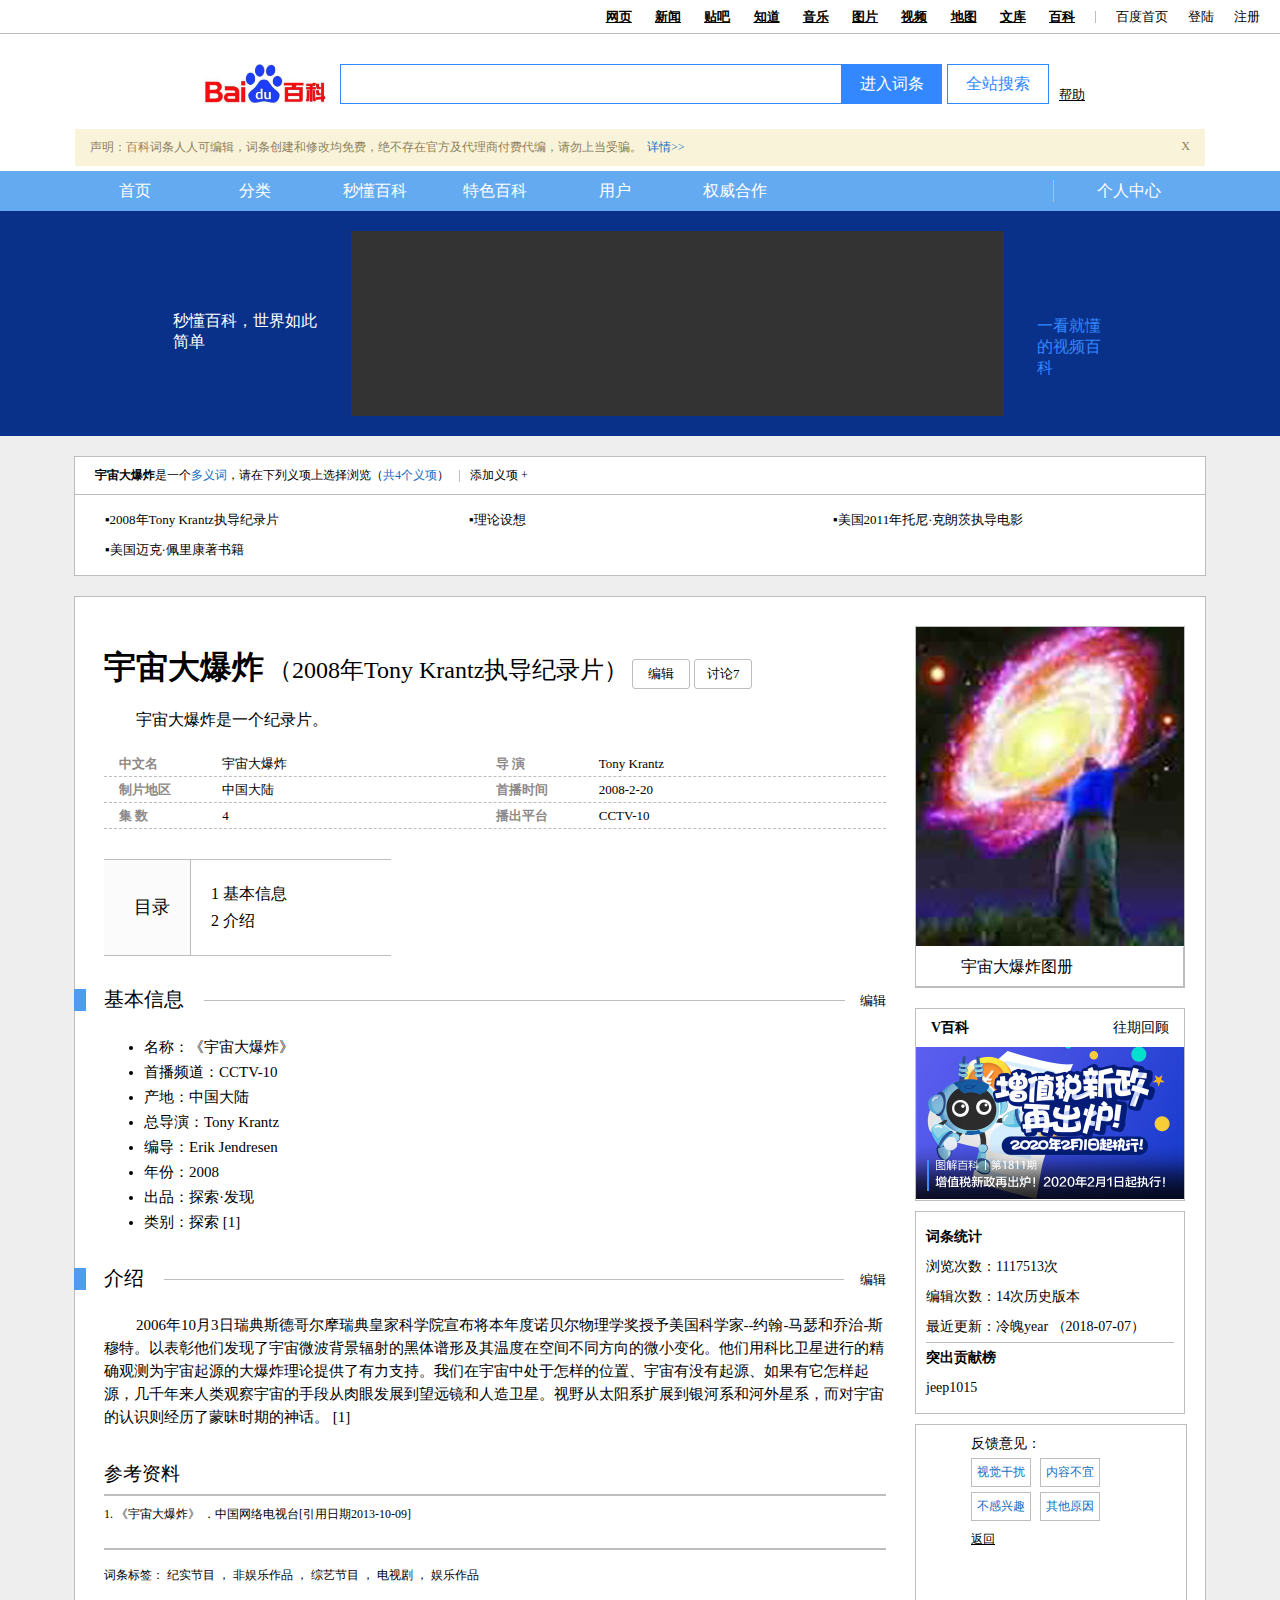
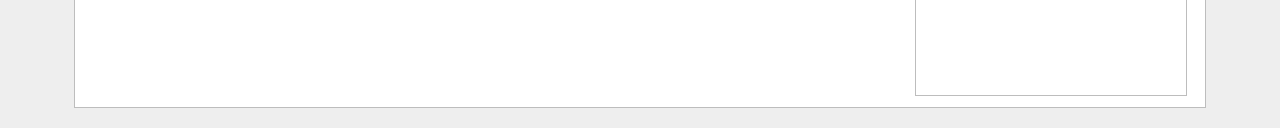
<file: index.html>
<!DOCTYPE html>
<html>
<head>
    <title>Title of the document</title>
</head>
<link rel="stylesheet" type="text/css" href="css/index.css"/>
<body>
<div class="top-font-size" style="width: 100%; height: 33px; line-height: 33px; border-bottom: #bdbdbd solid 1px">
    <div style="float: right;">
        <div style="display: inline-flex">
            <div class="mr-md">
                <u class="ml-md">网页</u>
                <u class="ml-md">新闻</u>
                <u class="ml-md">贴吧</u>
                <u class="ml-md">知道</u>
                <u class="ml-md">音乐</u>
                <u class="ml-md">图片</u>
                <u class="ml-md">视频</u>
                <u class="ml-md">地图</u>
                <u class="ml-md">文库</u>
                <u class="ml-md">百科</u>
            </div>
            <div class="separator"></div>
            <div class="ml-md" style="font-weight: initial">
                <ul class="mr-md" style="float: left">百度首页</ul>
                <ul class="mr-md" style="float: left">登陆</ul>
                <ul class="mr-md" style="float: left">注册</ul>
            </div>
        </div>
    </div>
</div>

<div style="height: 137px">
    <div class="top-level-two">
        <div class="top-level-two-img"></div>
        <input type="text">
        <div class="top-level-two-div top-level-two-btn1">
            进入词条
        </div>
        <div class="top-level-two-div top-level-two-btn2  ml-xs">
            全站搜索
        </div>
        <u style="font-size: 13px" class="ml-sm font-underline pointer">帮助</u>
    </div>
    <div class="top-level-two-hint">
        声明：百科词条人人可编辑，词条创建和修改均免费，绝不存在官方及代理商付费代编，请勿上当受骗。<a href="" class="ml-xs">详情>></a> <a style="float: right">X</a>
    </div>
</div>
<div style="height: 265px; background-color: #0A318A">
    <div class="tt-drop">
        <div class="drop">
            <div style="margin: auto; width: 1130px;">
                <ul style="display: inline-flex;">
                    <li class="drop-down">
                        <ul class="drop-down-content">
                            <li class="drop-down-column"><a href="#">首页</a></li>
                            <li class="drop-down-d"><a href="#">历史上的今天</a></li>
                            <li class="drop-down-d"><a href="#">百科冷知识</a></li>
                            <li class="drop-down-d"><a href="#">图解百科</a></li>
                        </ul>
                    </li>
                    <li class="drop-down">
                        <ul class="drop-down-content">
                            <li class="drop-down-column"><a href="#">分类</a></li>
                            <li class="drop-down-d"><a href="#">懂啦</a></li>
                            <li class="drop-down-d"><a href="#">秒懂星课堂</a></li>
                            <li class="drop-down-d"><a href="#">秒懂大师说</a></li>
                            <li class="drop-down-d"><a href="#">秒懂看瓦特</a></li>
                            <li class="drop-down-d"><a href="#">秒懂五千年</a></li>
                            <li class="drop-down-d"><a href="#">秒懂全视</a></li>
                        </ul>
                    </li>
                    <li class="drop-down">
                        <ul class="drop-down-content">
                            <li class="drop-down-column"><a href="#">秒懂百科</a></li>
                            <li class="drop-down-d"><a href="#">懂啦</a></li>
                            <li class="drop-down-d"><a href="#">秒懂星课堂</a></li>
                            <li class="drop-down-d"><a href="#">秒懂大师说</a></li>
                            <li class="drop-down-d"><a href="#">秒懂看瓦特</a></li>
                            <li class="drop-down-d"><a href="#">秒懂五千年</a></li>
                            <li class="drop-down-d"><a href="#">秒懂全视</a></li>

                        </ul>
                    </li>
                    <li class="drop-down">
                        <ul class="drop-down-content">
                            <li class="drop-down-column"><a href="#">特色百科</a></li>
                            <li class="drop-down-d"><a href="#">数字博物馆</a></li>
                            <li class="drop-down-d"><a href="#">非遗百科</a></li>
                            <li class="drop-down-d"><a href="#">百度数说</a></li>
                            <li class="drop-down-d"><a href="#">城市百科</a></li>
                            <li class="drop-down-d"><a href="#">恐龙百科</a></li>
                            <li class="drop-down-d"><a href="#">多肉百科</a></li>
                        </ul>
                    </li>
                    <li class="drop-down">
                        <ul class="drop-down-content">
                            <li class="drop-down-column"><a href="#">用户</a></li>
                            <li class="drop-down-d"><a href="#">蝌蚪团</a></li>
                            <li class="drop-down-d"><a href="#">燃梦计划</a></li>
                            <li class="drop-down-d"><a href="#">百科任务</a></li>
                            <li class="drop-down-d"><a href="#">百科商城</a></li>
                        </ul>
                    </li>
                    <li class="drop-down">
                        <ul class="drop-down-content">
                            <li class="drop-down-column"><a href="#">权威合作</a></li>
                            <li class="drop-down-d"><a href="#">合作模式</a></li>
                            <li class="drop-down-d"><a href="#">常见问题</a></li>
                            <li class="drop-down-d"><a href="#">联系方式</a></li>
                        </ul>
                    </li>
                    <li>
                        <ul class="drop-down-content">
                            <li class="drop-down-column">
                                <div class="separator"
                                     style="float: left; margin-left: 258px; margin-top: 9px; height: 22px;"></div>
                            </li>
                        </ul>
                    </li>
                    <li>
                        <ul class="drop-down-content">
                            <li class="drop-down-column">
                                <div class="drop-down-column"
                                     style="float: right; width: 150px; text-align: center; line-height: 40px">个人中心
                                </div>
                            </li>
                        </ul>
                    </li>
                </ul>
            </div>
        </div>
        <!--背景-->
        <div class="drop-down-background"></div>
    </div>
    <div class="tt-content">
        <div style="height: 55px ;width: 145px; float: left; color: white; margin-top: 100px;">秒懂百科，世界如此简单</div>
        <div style="height: 185px; width: 653px; background-color: #333333; margin-left: 33px; float: left"></div>
        <div style="height: 90px; width: 70px; margin-left: 33px; float: left;margin-top: 105px; color: #38f">
            一看就懂的视频百科
        </div>
    </div>
</div>

<div style="background-color: #eee; float: left; width: 100%;">
    <div class="content-div">
        <div class="content-div-top py-sm pl-md" style="border-bottom: #bdbdbd solid 1px">
            <div style="float: left;"><b>宇宙大爆炸</b>是一个<a href="">多义词</a>，请在下列义项上选择浏览（<a href="">共4个义项</a>）</div>
            <div style="float: left; margin-top: 3px" class="separator ml-sm mr-sm"></div>
            <div>添加义项 +</div>
        </div>
        <div class="content-div-top-2 py-sm mx-md" >
            <div class="ml-sm mr-sm">▪2008年Tony Krantz执导纪录片</div>
            <div class="ml-sm mr-sm">▪理论设想</div>
            <div class="ml-sm mr-sm">▪美国2011年托尼·克朗茨执导电影</div>
            <div class="ml-sm mr-sm">▪美国迈克·佩里康著书籍</div>
        </div>
    </div>
    <div class="content-div" style="height: 1110px;">
        <div style="width: 782px; float: left; padding: 29px;" class="mt-md">
            <h1 style="display: initial">宇宙大爆炸</h1>
            <h2 style="display: initial; font-weight: initial">（2008年Tony Krantz执导纪录片）</h2>
            <div class="content-title-button">编辑</div>
            <div class="content-title-button">讨论7</div>
            <div style="text-indent: 2rem" class="mt-md">宇宙大爆炸是一个纪录片。</div>
            <div class="content-basic mt-md">
                <div>
                    <div class="content-basic-title">中文名</div>
                    <div class="content-basic-value">宇宙大爆炸</div>
                    <div class="content-basic-title">导 演</div>
                    <div class="content-basic-value">Tony Krantz</div>
                </div>
                <div>
                    <div class="content-basic-title">制片地区</div>
                    <div class="content-basic-value">中国大陆</div>
                    <div class="content-basic-title">首播时间</div>
                    <div class="content-basic-value">2008-2-20</div>
                </div>
                <div>
                    <div class="content-basic-title">集 数</div>
                    <div class="content-basic-value">4</div>
                    <div class="content-basic-title">播出平台</div>
                    <div class="content-basic-value">CCTV-10</div>
                </div>
            </div>
            <div class="content-catalog">
                <div>目录</div>
                <div>
                    <div>1 基本信息</div>
                    <div>2 介绍</div>
                </div>
            </div>
            <div class="basic-top">
                <div>基本信息</div><div class="basic-top-x"></div><div>编辑</div>
                <div></div>
            </div>
            <div style="margin-left: 40px">
                <ul class="content-ul">
                    <li>名称：《宇宙大爆炸》</li>
                    <li>首播频道：CCTV-10</li>
                    <li>产地：中国大陆</li>
                    <li>总导演：Tony Krantz</li>
                    <li>编导：Erik Jendresen</li>
                    <li>年份：2008</li>
                    <li>出品：探索·发现</li>
                    <li>类别：探索 [1]</li>
                </ul>
            </div>
            <div class="basic-top">
                <div>介绍</div><div class="basic-top-x2"></div><div>编辑</div>
                <div></div>
            </div>
            <div class="content-body">
                2006年10月3日瑞典斯德哥尔摩瑞典皇家科学院宣布将本年度诺贝尔物理学奖授予美国科学家--约翰-马瑟和乔治-斯穆特。以表彰他们发现了宇宙微波背景辐射的黑体谱形及其温度在空间不同方向的微小变化。他们用科比卫星进行的精确观测为宇宙起源的大爆炸理论提供了有力支持。我们在宇宙中处于怎样的位置、宇宙有没有起源、如果有它怎样起源，几千年来人类观察宇宙的手段从肉眼发展到望远镜和人造卫星。视野从太阳系扩展到银河系和河外星系，而对宇宙的认识则经历了蒙昧时期的神话。
                [1]
            </div>
            <div class="content-body-bottom">
                参考资料
            </div>
            <div class="content-end-bottom">
                1. 《宇宙大爆炸》 <div style="display: inline-block">．中国网络电视台[引用日期2013-10-09]</div>
            </div>
            <div class="content-end-div">
                词条标签： 纪实节目 ， 非娱乐作品 ， 综艺节目 ， 电视剧 ， 娱乐作品
            </div>
        </div>
        <div style="width: 270px; margin-right: 20px;  padding-top: 29px; float: left">
            <div style="border: #bdbdbd solid 1px">
                <img src="./img/img1.jpg" />
                <div class="content-right-div-top">
                    <div>宇宙大爆炸图册</div>
                </div>
            </div>
            <div style="border: #bdbdbd solid 1px; height: 191px" class="mt-md">
                <div class="pa-sm pb-none mb-sm" style="font-size: 14px">
                    <div style="display: initial; font-weight: bold;" class="ml-xs">V百科</div>  <div class="mr-xs" style="display: initial; float: right">往期回顾</div>
                </div>
                <img src="./img/img2.jpg" />
            </div>

            <div style="border: #bdbdbd solid 1px; font-size: 14px" class="mt-sm pa-sm content-right-vbk">
                <div style="font-weight: bold">词条统计</div>
                <div>浏览次数：1117513次</div>
                <div>编辑次数：14次历史版本</div>
                <div style="border-bottom: #bdbdbd solid 1px">最近更新：冷魄year （2018-07-07）</div>
                <div style="font-weight: bold">突出贡献榜</div>
                <div>jeep1015</div>
            </div>
            <div style="border: #bdbdbd solid 1px; height: 250px; width: 250px; font-size: 14px" class="mt-sm pa-sm">
                <div style="margin: 0px 45px">
                    <div style="font-size: 14px;">反馈意见：</div>
                    <div class="content-right-div-button">
                        <div><a href="">视觉干扰</a></div> <div><a href="">内容不宜</a></div>
                        <div><a href="">不感兴趣</a></div> <div><a href="">其他原因</a></div>
                    </div>
                    <div class="mt-sm" style="font-size: 12px"><u>返回</u></div>
                </div>
            </div>
        </div>
    </div>
</div>

</body>

</html>
</file>
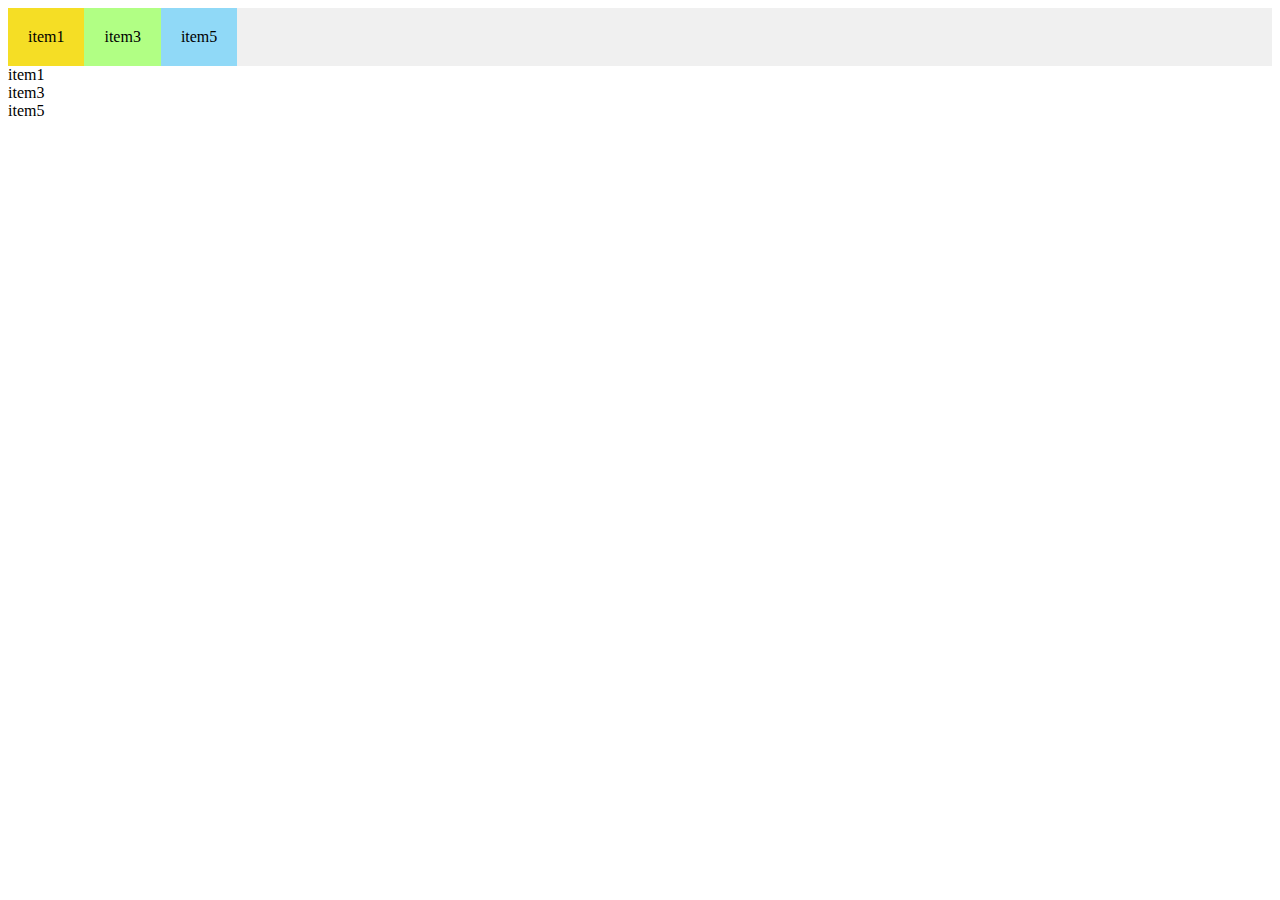
<file: layout.html>
<!DOCTYPE html>
<html lang="en">
<head>
    <meta charset="UTF-8">
    <title>弹性布局</title>
</head>
<body>
    <div>
        <div class="container">
            <div class="flex-item">item1</div>

            <div class="flex-item">item3</div>

            <div class="flex-item">item5</div>
        </div>
        <div>
            <div class="flex-item">item1</div>
            <div class="flex-item">item3</div>
            <div class="flex-item">item5</div>
        </div>
    </div>
</body>
</html>

<style type="text/css">
    .container {
        display: flex;
    }
    /*.container > div{*/
    /*    width: 200px;*/
    /*}*/
    /** 颜色 **/
    .container{
        background-color: #F0f0f0;
    }
    .container .flex-item{
        padding:20px;
        background-color: #B1FF84;
    }
    .container .flex-item:first-child{
        background-color: #F5DE25;
    }
    .container .flex-item:last-child{
        background-color: #90D9F7;
    }
</style>
</file>
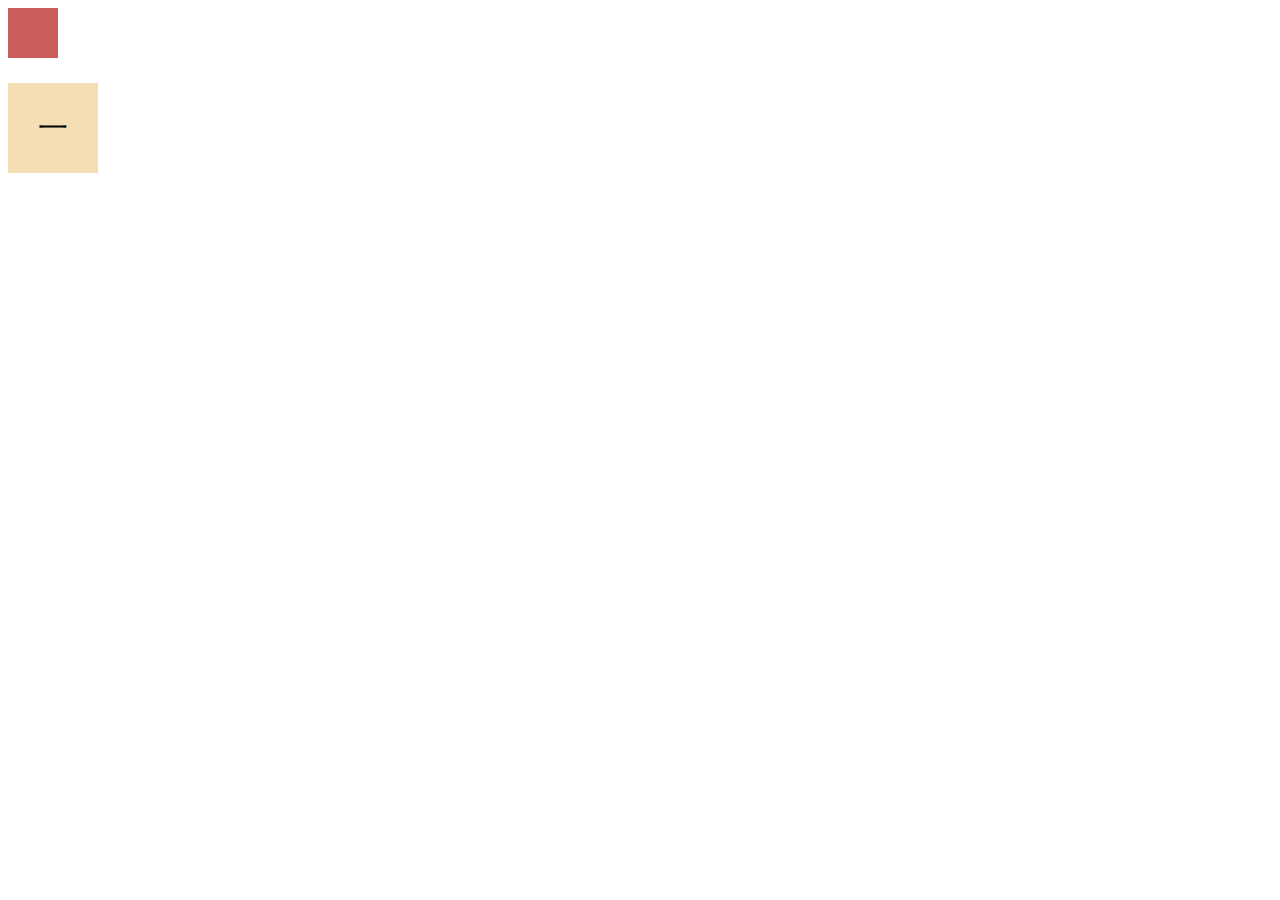
<file: transition.html>
<!DOCTYPE html>
<html lang="en">
<head>
    <meta charset="UTF-8">
    <title>css3转换</title>
</head>
<body>
<div id="item" class="item"></div>

<!--3D盒子-->
<div class="box">
    <div>一</div>
    <div>二</div>
    <div>三</div>
    <div>四</div>
    <div>五</div>
    <div>六</div>
</div>
</body>
</html>

<script>
    let sk = 0
    let dom = document.getElementById("item");
    dom.addEventListener("click",  (e) => {
        sk += 50
        console.log(dom)
        dom.setAttribute("style", "-webkit-transform:translateY(" + sk + "px)");
    })
</script>

<style type="text/css">
    .item{
        text-align: center;
        line-height: 50px;
        width: 50px;
        height: 50px;
        background-color: indianred;
    }
    /*.item:hover{*/
    /*    -webkit-transform: translateY(50px);*/
    /*}*/
    .box > div{
        height: 90px;
        width: 90px;
        text-align:center;
        position:absolute;
        font-size: 30px;
        line-height: 90px;
    }
    .box > div:nth-child(1) {
        -webkit-transform: translateZ(45px) rotateY(0deg);
        background-color: wheat;
        top: 25px;
    }
    .box > div:nth-child(2) {
        -webkit-transform: translateX(45px) rotateY(90deg);
        background-color: blueviolet;
        top: 25px;
    }
    .box > div:nth-child(3) {
        -webkit-transform: translateZ(-45px) rotateY(180deg);
        background-color: aquamarine;
        top: 25px;
    }
    .box > div:nth-child(4) {
        -webkit-transform: translateX(-45px) rotateY(270deg);
        background-color: cornflowerblue;
        top: 25px;
    }
    .box > div:nth-child(5) {
        -webkit-transform: translateY(-45px) rotateX(-90deg);
        background-color: cadetblue;
        top: 25px;
    }
    .box > div:nth-child(6) {
        -webkit-transform: translateY(45px) rotateX(90deg);
        top: 25px;
        background-color: darkgoldenrod;
    }




    .box{
        height: 90px;
        width: 90px;
        -webkit-transform-style: preserve-3d;   /** 3D盒子 */
        -webkit-transform: rotateX(0deg);
        transition: 5s;
    }
    .box:hover{
        -webkit-transform: rotateY(360deg) rotateX(360deg);
    }
</style>
</file>
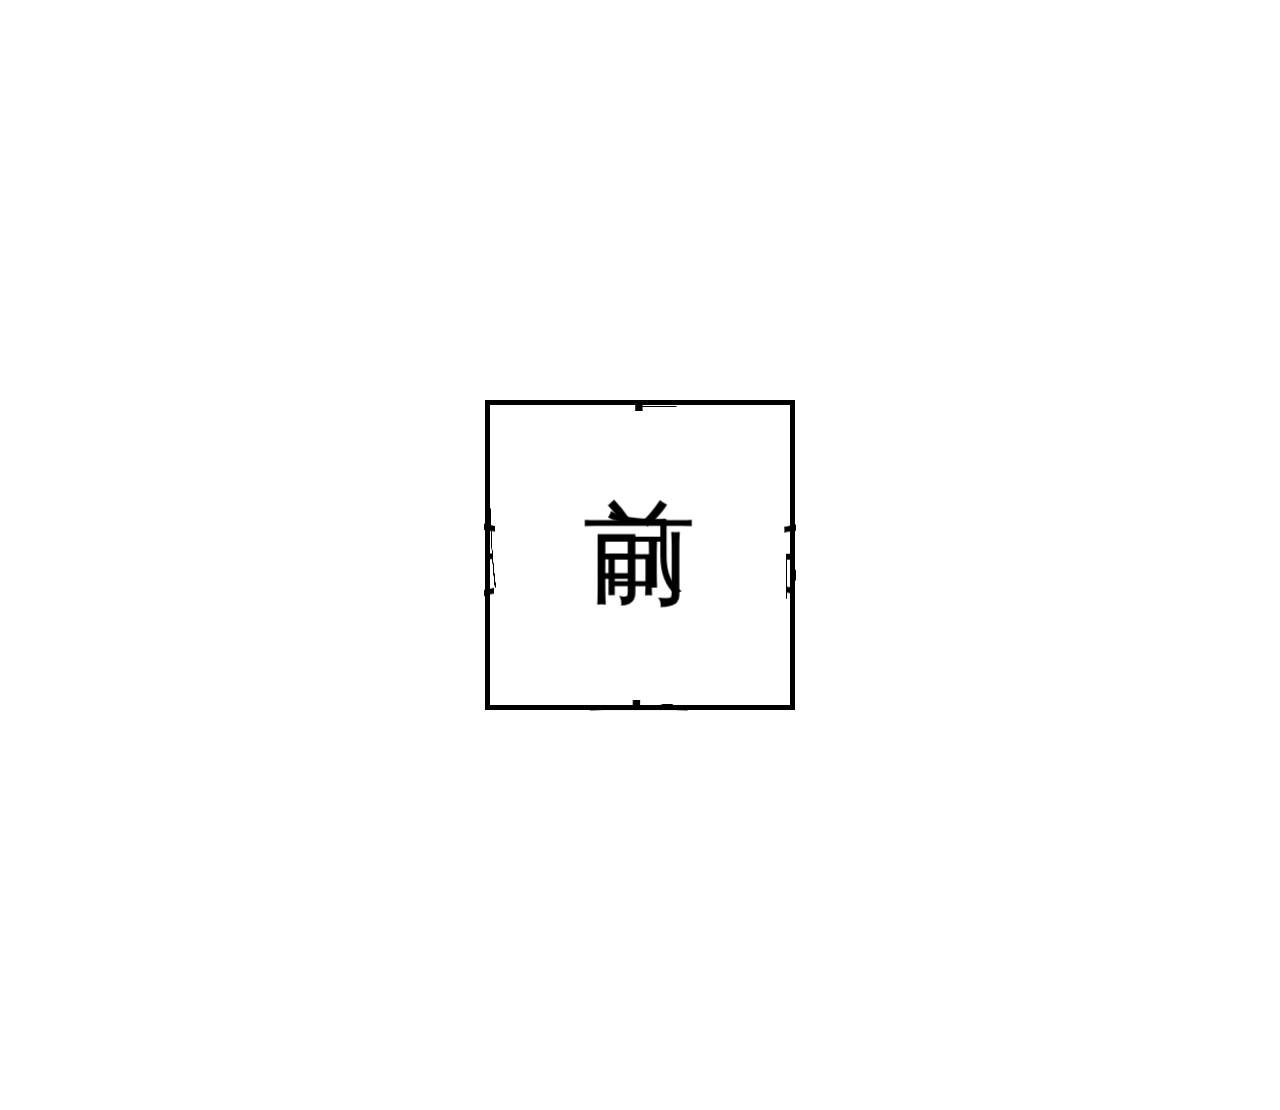
<file: xxxx.html>
<!doctype html><!--声明当前文档为html文档-->
<html lang="en"><!--语言为英语-->
	<head><!--头部-->
		<meta charset="UTF-8"><!--字符编码：utf-8国际编码  gb2312中文编码-->
		<meta name="Keywords" content="关键词">
		<meta name="Description" content="描述">
		<title>Document</title>
		<style>/*css样式表的衣柜*/
		body{
			perspective:1200px;/*视镜(必须添加到父级元素)  3d立方体的时候该值800-1200效果比较好*/
		}
		#box{
			margin:400px auto; 
			width:300px;height:300px;
			border:5px solid #000;
			transform-style:preserve-3d;/*建立3D空间(必须添加到父级元素)*/ 
			transition:5s;
			position:relative;
			transform:rotateY(0deg);
		}
		#box div{
			width:300px;height:300px;
			background-size:100% 100%;
			text-align:center;
			position:absolute;
			line-height:300px;
			font-size:100px;
		}
		#box div:nth-child(1){
			background:url("http://img1.3lian.com/2015/w7/98/d/22.jpg");	
			left:0px;top:-300px;
			transform-origin:bottom;
			transform: translateZ(150px) rotateX(90deg);
		} 
		#box div:nth-child(2){
			background:url("http://img1.3lian.com/2015/w7/90/d/1.jpg");	
			left:0px;top:300px;
			transform-origin:top;
			transform: translateZ(150px) rotateX(-90deg);
		}
		#box div:nth-child(3){
			background:url("http://www.bz55.com/uploads1/allimg/120312/1_120312100435_8.jpg");	
			left:0px;top:0px;
			transform: translateZ(150px);
		}
		#box div:nth-child(4){
			background:url("http://pic15.nipic.com/20110731/8022110_162804602317_2.jpg");	
			transform-origin:center;
			transform: translateZ(-150px) rotateY(180deg);
		}
		#box div:nth-child(5){
			background:url("http://a0.att.hudong.com/15/08/300218769736132194086202411_950.jpg");	
			left:-300px;top:0px;
			transform-origin:right;
			transform: translateZ(150px) rotateY(-90deg);
		}
		#box div:nth-child(6){
			background:url("http://img1.3lian.com/2015/w7/98/d/22.jpg");	
			left:300px;top:0px;
			transform-origin:left;
			transform: translateZ(150px) rotateY(90deg);
		}
		/*transform: translateZ(150px);是为了将盒子的中心固定在屏幕上，也就是z=0处*/
 
		#box:hover{
			transform: rotateX(360deg);
		}
		</style>
	</head>
	<body><!--身体-->
		<div id="box">
			<div>上</div>
			<div>下</div>
			<div>前</div>
			<div>后</div>
			<div>左</div>
			<div>右</div>
		</div>
	</body>
</html>
</file>
<file: css/index.css>
*{margin: 0px;padding: 0px;border: 0px}
body,div,dl,dt,dd,ul,ol,li,h1,h2,h3,h4,h5,h6,pre,code,form,fieldset,legend,input,textarea,p,blockquote,th,td,hr,button,article,aside,details,figcaption,figure,footer,header,hgroup,menu,nav,section {
    margin:0;
    padding:0;
}
ul, li{
    list-style:none
}

a:link {
    text-decoration: none;
}
a:visited {
    text-decoration: none;
    color: #136ec2;
}
a:hover {
    text-decoration: underline;
}
a:active {
    text-decoration: none;
}

.separator{
    border-left: #bdbdbd solid 1px;
    height: 12px;
    width: 0px;
    margin:auto
}
.separator+ .ml-md ul:hover {
    cursor:pointer;
    text-decoration: underline;
}
.top-font-size{
    font-size: 13px;
    font-weight: bold;
}
.top-font-size u{
    cursor:pointer;
}
.top-border{}
.font-underline{
    text-decoration:underline
}
.top-level-two{
    margin: auto;
    height: 40px;
    width: 900px;
    line-height: 60px;
    padding-top: 30px;
    padding-bottom: 25px;
}
.top-level-two input{
    height: 38px;
    float: left;
    border: #38f solid 1px;
    width: 500px;
}
.top-level-two-img{
    float: left;
    height: 40px;
    width: 150px;
    line-height: 38px;
    background: white url(../img/img3.jpg) no-repeat 50% 54%;
    background-size: 85%;
}
.top-level-two-btn1{
    background-color: #38f;
    color: white;
    line-height: 40px
}
.top-level-two-btn1:hover{
    background-color: #2d78f4;
    color: white;
}
.top-level-two-div:hover{
    cursor:pointer;
    box-shadow: 1px 1px 1px #bdbdbd;
}
.top-level-two-btn2{
    height: 38px;
    line-height: 38px;
    border: #38f solid 1px;
    color: #38f
}

.top-level-two-hint{
    background-color: #f9f4d9;
    color: #8f7f5d;
    font-size: 12px;
    padding: 10px 15px;
    width: 1100px;
    margin: auto;
}
.top-level-two-div {
    float: left;
    width: 100px;
    text-align: center;
}

/** ===================*/
/*列样式*/
.drop {
    position: relative;
    background-color: #64aaf1;
    color: white;
    height: 40px;
    overflow: hidden;
    z-index: 99;
}
/*背景图片样式*/
.drop-down-background {
    position: absolute;
    background-color: #3a6fa2;
    height: 184px;
    width: 100%;
    opacity: 0.8;
    display: none;
}
/*表头样式*/
.drop-down-column a{
    display: block;
    width: 120px;
    height: 40px;
    line-height: 40px;
    text-align: center;
    background-color: #64aaf1;
    color: white;
}
/*列内行样式 */
.drop-down-d a{
    z-index: 100;
    width: 120px;
    display: block;
    color: #64aaf1;
    text-align: center;
    font-size: 14px;
    margin-top: 10px;
}
.tt-drop:hover .drop-down-background {
    display: block;
}
.drop-down-content:last-child a{
    margin-bottom: 10px;
}
.drop-down:hover {
    background-color: #24619e;
}
/*表头选中效果*/
.drop-down:hover .drop-down-column a{
    background-color: #38f;
}
.drop-down-d a:hover {
    color: white;
    text-decoration: underline;
}
.tt-drop:hover .drop {
    overflow: visible;
}

.tt-content{
    height: 220px;
    width: 935px;
    margin: 0 auto;
}
.tt-content > div{
    margin-top: 20px;
}

/*导航栏之下 */
.content-div{
    width: 1130px;
    margin: 20px auto;
    background-color: white;
    border: #bdbdbd solid 1px
}
.content-div-top{
    font-size: 12px;
}
.content-div-top > div{
    display: block;
}

.content-div-top-2 > div{
    display: inline-block;
    width: 340px;
    font-size: 13px;
    line-height: 30px;
}
/* 中心正文栏 */
.content-title-button {
    display: inline-block;
    border-radius: 3px;
    padding: 5px;
    width: 46px;
    text-align: center;
    font-size: 13px;
    border: #bdbdbd solid 1px;
}
.content-basic > div {
    font-size: 13px;
    border-bottom: #bdbdbd 1px dashed;
    line-height: 25px;
}
.content-basic .content-basic-title {
    color: #8e8989;
    font-weight: bold;
    display: inline-block;
    padding-left: 15px;
    width: 100px;
}
.content-basic .content-basic-value{
    width: 255px;
    display: inline-block;;
}
.content-catalog {
    margin-top: 30px;
    display: inline-block;
    border-bottom: #bdbdbd solid 1px;
    border-top: #bdbdbd solid 1px;
}
.content-catalog > div:first-child {
    background-color: #fbfbfb;
    display: inline-block;
    float: left;
    font-size: 18px;
    height: 95px;
    line-height: 95px;
    padding-left: 30px;
    padding-right: 20px;
    border-right: #bdbdbd solid 1px;
}
.content-catalog > div:nth-child(2){
    display: inline-block;
    padding: 20px;
    width: 160px;
}
.content-catalog > div > div{
    line-height: 27px;
}
/* 基本信息 */
.basic-top {
    margin-top: 30px;
    position: relative;
}
.basic-top > div:first-child{
    font-size: 20px;
    display: inline-block;
}
.basic-top > div:nth-child(3){
    font-size: 13px;
    line-height: 30px;
    float: right;
    display: inline-block;
}
.basic-top > div:nth-child(4){
    display: block;
    background: rgb(79, 156, 238);
    width: 12px;
    height: 22px;
    position: relative;
    left: -30px;
    top: -24px;
}
.basic-top-x,.basic-top-x2 {
    display: inline-block;
}
.basic-top-x:before{
    content: "";
    top: 14px;
    background-color: #bdbdbd;
    position: absolute;
    height: 1px;
    width: 82%;
    left: 100px;
}
.basic-top-x2:before{
    content: "";
    top: 14px;
    background-color: #bdbdbd;
    position: absolute;
    height: 1px;
    width: 87%;
    left: 60px;
}

.content-ul, .content-ul li{
    list-style-type: disc;
    font-size: 15px;
    line-height: 25px;
}
.content-body{
    text-indent: 2rem;
    font-size: 15px;
    line-height: 23px;
}

.content-body-bottom{
    font-size: 19px;
    font-weight: 100;
    border-bottom: #bdbdbd solid 2px;
    line-height: 40px;
    margin-top: 25px;
}
.content-end-bottom{
    font-size: 12px;
    margin-top: 10px;
}
.content-end-div {
    margin-top: 25px;
    border-top: #bdbdbd solid 2px;
    line-height: 50px;
    font-size: 12px;
}

/* 右侧功能栏 */
.content-right-div-top {
    margin-top: -3px;
    height: 39px;
    border-right: #bdbdbd solid 1px;
    border-bottom: #bdbdbd solid 1px;
}
.content-right-div-top > div{
    line-height: 39px;
    padding-left: 45px;
}
.content-right-div-button > div{
    display: inline-block;
    border: #bdbdbd solid 1px;
    padding: 5px;
    margin-right: 5px;
    margin-top: 5px;
    font-size: 12px;
}
.content-right-div-button > div:hover {
    background-color: #bdbdbd;
}
.content-right-vbk > div{
    line-height: 30px;
    font-size: 14px;
}

/*小手指*/
.pointer{
   cursor:pointer
}

/*---------------------*/

.mt-sm{
    margin-top: 10px;
}
.mt-md{
    margin-top: 20px;
}
.mr-md{
    margin-right: 20px;
}
.mb-sm{
    margin-bottom: 10px;
}
.mb-md{
    margin-bottom: 20px;
}
.ml-xs{
    margin-left: 5px;
}
.ml-sm{
    margin-left: 10px;
}
.mr-xs{
    margin-right: 5px;
}
.mr-sm{
    margin-right: 10px;
}
.ml-md{
    margin-left: 20px;
}
.mx-md{
    margin-left: 20px;
    margin-right: 20px;
}
.pl-sm{
    padding-left: 10px;
}
.pl-md{
    padding-left: 20px;
}
.py-sm{
    padding-top: 10px;
    padding-bottom: 10px;
}
.pa-sm{
    padding: 10px;
}
.pb-none{
    padding-bottom: 0px;
}
</file>
